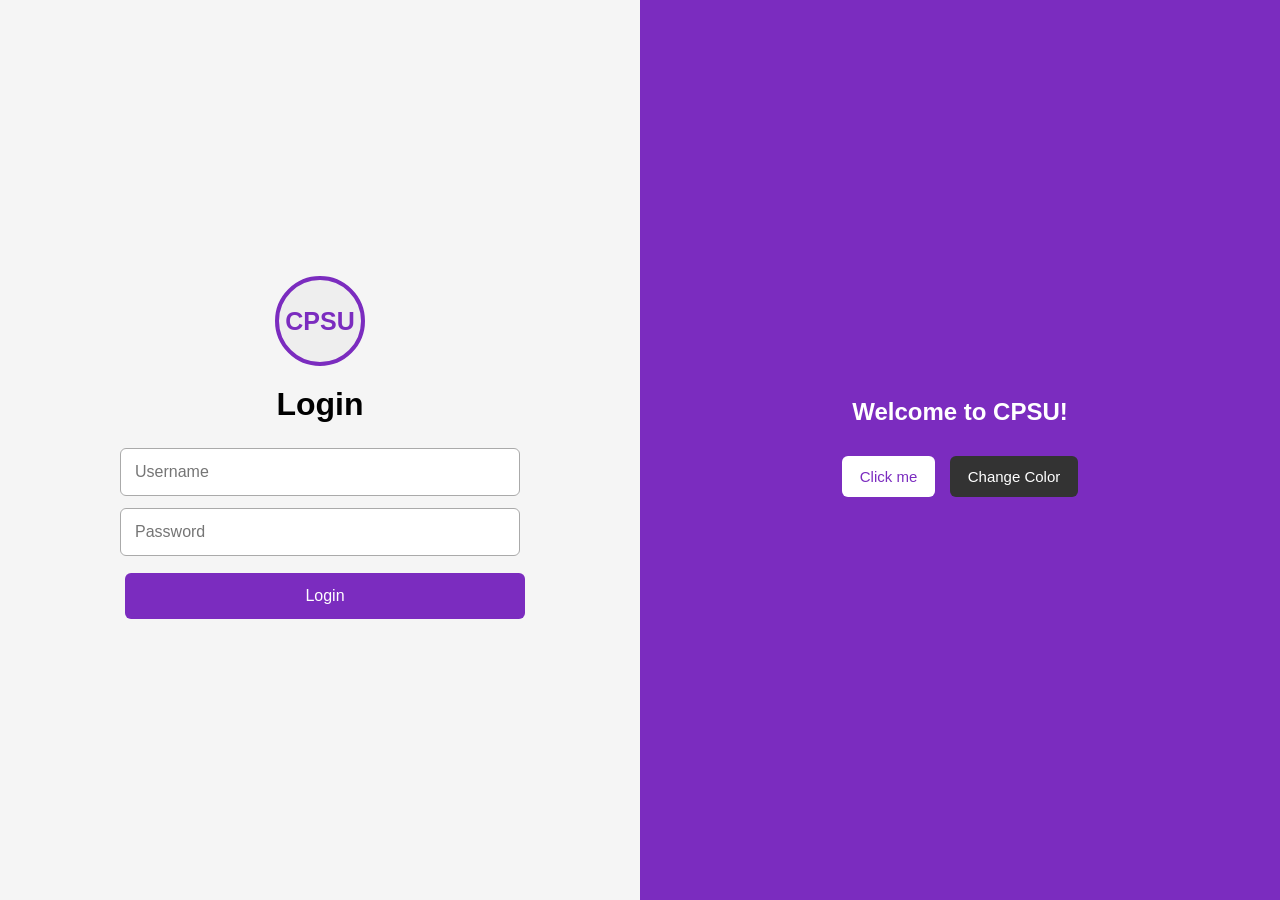
<file: index.html>
<!DOCTYPE html>
<html lang="en">
<head>
    <meta charset="UTF-8">
    <meta name="viewport" content="width=device-width, initial-scale=1.0">
    <title>CPSU Login Page</title>

    <style>
        * {
            box-sizing: border-box;
            margin: 0;
            padding: 0;
            font-family: Arial, sans-serif;
        }

        body {
            min-height: 100vh;
        }

        .container {
            display: flex;
            min-height: 100vh;
        }

        .left {
            width: 50%;
            background: #f5f5f5;
            display: flex;
            justify-content: center;
            align-items: center;
            padding: 30px;
        }

        .login-box {
            width: 80%;
            max-width: 400px;
        }

        .logo {
            width: 90px;
            height: 90px;
            margin: 0 auto 20px;
            border-radius: 50%;
            background: #eee;
            border: 4px solid #7b2cbf;
            display: flex;
            justify-content: center;
            align-items: center;
            color: #7b2cbf;
            font-size: 25px;
            font-weight: bold;
        }

        h1 {
            text-align: center;
            margin-bottom: 25px;
        }

        input {
            width: 100%;
            padding: 14px;
            margin-bottom: 12px;
            border: 1px solid #aaa;
            border-radius: 6px;
            font-size: 16px;
        }

        .login-btn {
            width: 100%;
            padding: 14px;
            background: #7b2cbf;
            color: white;
            border: none;
            border-radius: 6px;
            font-size: 16px;
        }

        .right {
            width: 50%;
            background: #7b2cbf;
            display: flex;
            justify-content: center;
            align-items: center;
            text-align: center;
            padding: 30px;
        }

        .right h2 {
            color: white;
            margin-bottom: 25px;
        }

        button {
            padding: 12px 18px;
            margin: 5px;
            border: none;
            border-radius: 6px;
            font-size: 15px;
            cursor: pointer;
        }

        .click-btn {
            background: white;
            color: #7b2cbf;
        }

        .color-btn {
            background: #333;
            color: white;
        }

        @media (max-width: 700px) {
            .container {
                flex-direction: column;
            }

            .left,
            .right {
                width: 100%;
                min-height: 50vh;
            }
        }
    </style>
</head>

<body>

<div class="container">

    <div class="left">

        <div class="login-box">

            <div class="logo">
                CPSU
            </div>

            <h1>Login</h1>

            <input
                type="text"
                id="username"
                placeholder="Username"
            >

            <input
                type="password"
                id="password"
                placeholder="Password"
            >

            <button class="login-btn" onclick="login()">
                Login
            </button>

        </div>

    </div>


    <div class="right" id="purpleSection">

        <div>

            <h2 id="message">
                Welcome to CPSU!
            </h2>

            <button class="click-btn" onclick="clickMe()">
                Click me
            </button>

            <button class="color-btn" onclick="changeColor()">
                Change Color
            </button>

        </div>

    </div>

</div>


<script>

function clickMe() {
    document.getElementById("message").innerHTML =
        "You clicked the button!";
}

function changeColor() {
    document.getElementById("purpleSection").style.backgroundColor =
        "pink";
}

function login() {

    let username =
        document.getElementById("username").value;

    let password =
        document.getElementById("password").value;

    if (username === "" || password === "") {

        alert("Please enter your username and password.");

    } else {

        alert("Login successful!");

    }
}

</script>

</body>
</html>
</file>
